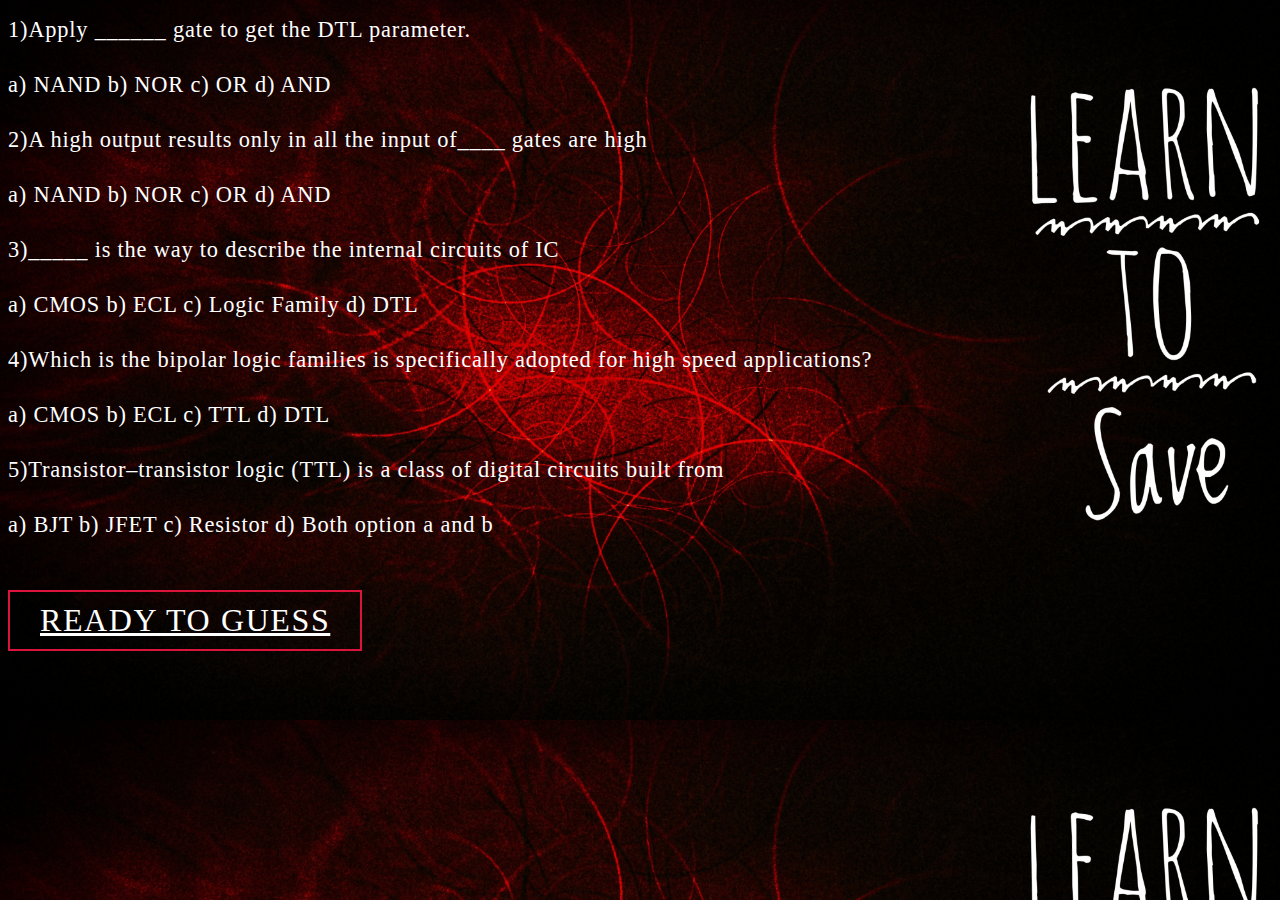
<file: description1.html>
<!DOCTYPE html>
<html>
    <html lang="en">
        <meta charset="UTF-8">
	<meta name="viewport" content="width=device-width, initial-scale=1.0">
	<body>
        <h1>1)Apply ______ gate to get the DTL 
            parameter.
            </h1>
        <h1>a) NAND
            b) NOR
            c) OR
            d) AND
            
            </h1>
        <h1>2)A high output results only in all the input of____ gates are high
            </h1>
            <h1>a) NAND
                b) NOR
                c) OR
                d) AND
                
                </h1>
            <h1>3)_____ is the way to describe the internal circuits of IC</h1>
                <h1>a) CMOS
                    b) ECL
                    c) Logic Family
                    d) DTL
                    </h1>
                <h1>4)Which is the bipolar logic families is 
                    specifically adopted for high speed 
                    applications?</h1>
                    <h1>a) CMOS
                        b) ECL
                        c) TTL
                        d) DTL
                        
                        
                    </h1>
                    <h1>5)Transistor–transistor logic (TTL) is a 
                        class of digital circuits built from</h1>
                    <h1>a) BJT
                        b) JFET 
                        c) Resistor
                        d) Both option a and b
                    </h1>
    
                </span></h1> <a href="game1.html" type="button" class="cta">READY TO GUESS</a>
    </body>
</html>
<style>
    .cta {
display: inline-block;
padding: 10px 30px;
color: white;
background-color: transparent;
border: 2px solid crimson;
font-size: 2rem;
text-transform: uppercase;
letter-spacing: .1rem;
margin-top: 30px;
transition: .3s ease;
transition-property: background-color, color;
margin-right: 30px;

}
.cta:hover {
color: white;
background-color: crimson;
}

    h1 {
color:white;
font-size: 1.4rem;
margin-top: 10px;
line-height: 2.5rem;
font-weight: 300;
letter-spacing: .05rem;
        text-align:left;}
        body{
            background-image: url("description.jpeg");
            background-size: cover;
    	background-position: top center;	position: relative;	z-index: -1}
</style>
</file>
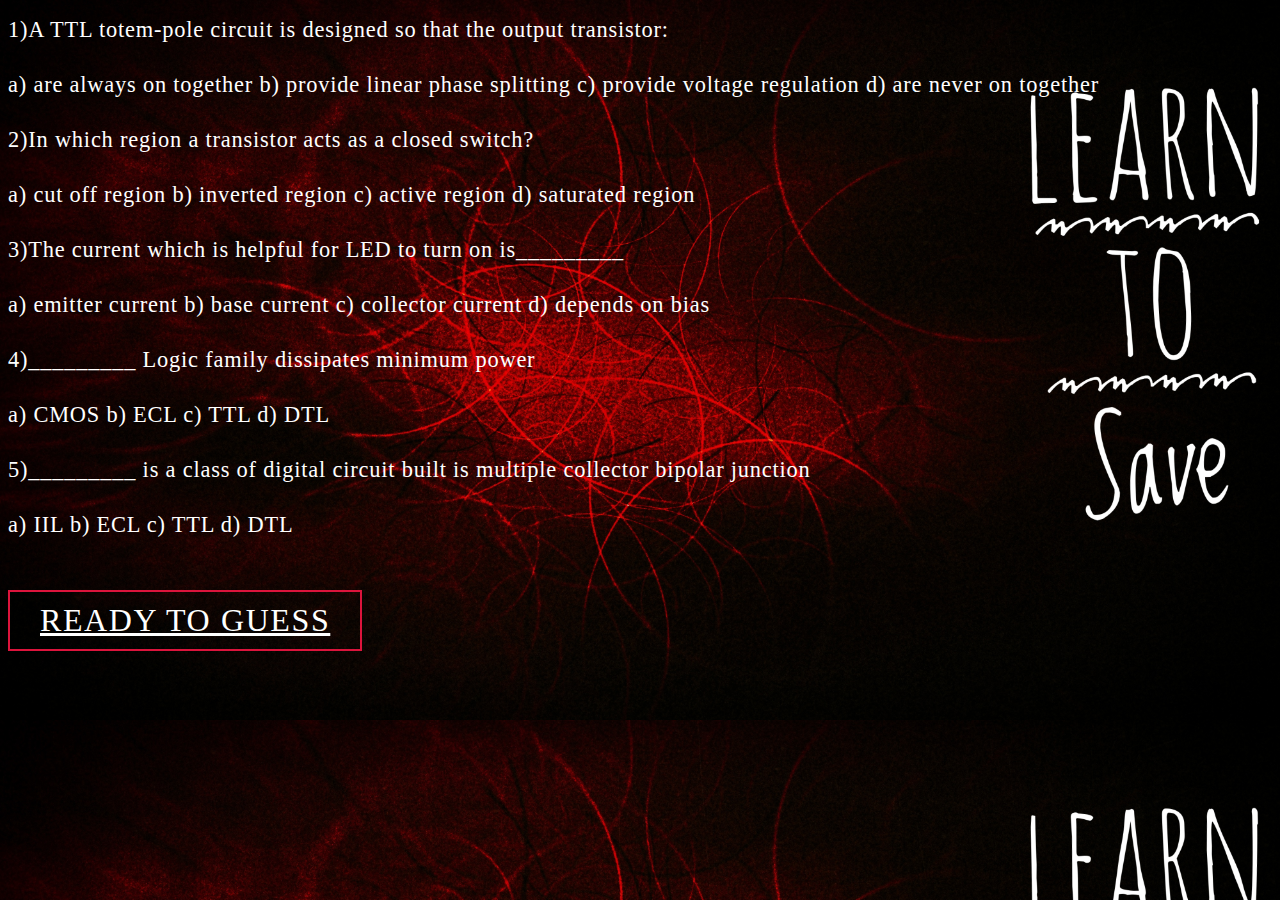
<file: description2.html>
<!DOCTYPE html>
<html>
    <html lang="en">
        <meta charset="UTF-8">
	<meta name="viewport" content="width=device-width, initial-scale=1.0">
	<body>
        <h1>1)A TTL totem-pole circuit is designed so 
            that the output transistor:</h1>
        <h1>a) are always on together
            b) provide linear phase splitting 
            c) provide voltage regulation 
            d) are never on together 
            </h1>
        <h1>2)In which region a transistor acts as a 
            closed switch?
            </h1>
        <h1>a) cut off region
            b) inverted region
            c) active region 
            d) saturated region
            </h1>

        <h1>3)The current which is helpful for LED to 
            turn on is_________
            </h1>
            <h1>a) emitter current
                b) base current
                c) collector current
                d) depends on bias
                
                </h1>
            <h1>4)_________ Logic family dissipates minimum power</h1>
                <h1>a) CMOS
                    b) ECL
                    c) TTL
                    d) DTL
                    </h1>
                <h1>5)_________ is a class of digital circuit built is multiple collector bipolar junction</h1>
                    <h1>a) IIL
                        b) ECL
                        c) TTL
                        d) DTL
                        
                        </h1>
    
                    </span></h1> <a href="game2.html" type="button" class="cta">READY TO GUESS</a> 
    </body>
</html>
<style>
    .cta {
display: inline-block;
padding: 10px 30px;
color: white;
background-color: transparent;
border: 2px solid crimson;
font-size: 2rem;
text-transform: uppercase;
letter-spacing: .1rem;
margin-top: 30px;
transition: .3s ease;
transition-property: background-color, color;
margin-right: 30px;

}
.cta:hover {
color: white;
background-color: crimson;
}
    h1 {
color:white;
font-size: 1.4rem;
margin-top: 10px;
line-height: 2.5rem;
font-weight: 300;
letter-spacing: .05rem;
        text-align:left;}
        body{
            background-image: url("description.jpeg");
            background-size: cover;
    	background-position: top center;	position: relative;	z-index: 1;
        }

</style>
</file>
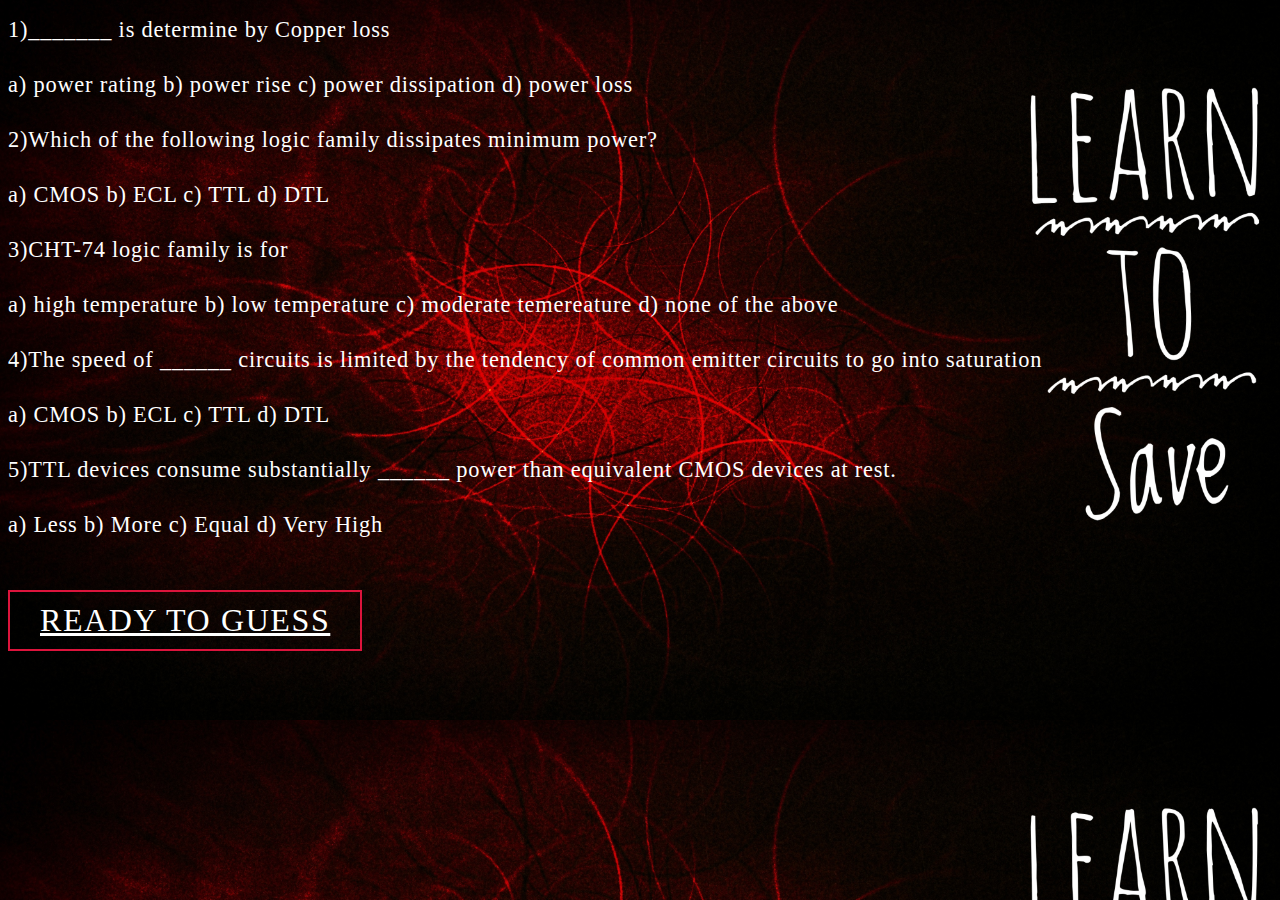
<file: description3.html>
<!DOCTYPE html>
<html>
    <html lang="en">
        <meta charset="UTF-8">
	<meta name="viewport" content="width=device-width, initial-scale=1.0">
	<body>
        <h1> 1)_______ is determine by Copper loss
            </h1>
        <h1> a) power rating
            b) power rise 
            c) power dissipation
            d) power loss
        </h1>
        <h1>2)Which of the following logic family 
            dissipates minimum power?
            
            </h1>
        <h1>a) CMOS
            b) ECL
            c) TTL
            d) DTL
            </h1>
        <h1>3)CHT-74 logic family is for 
            </h1>
            <h1>a) high temperature
            b) low temperature
            c) moderate temereature
            d) none of the above</h1>
            <h1>4)The speed of ______ circuits is limited by 
                the tendency of common emitter circuits 
                to go into saturation</h1>
                <h1>a) CMOS
                    b) ECL
                    c) TTL
                    d) DTL</h1>
                <h1>5)TTL devices consume substantially ______ 
                    power than equivalent CMOS devices at 
                    rest.
                    </h1>
                    <h1>a) Less
                        b) More
                        c) Equal
                        d) Very High
                        </h1>
                    </span></h1> <a href="game3.html" type="button" class="cta">READY TO GUESS</a>
    
 
    </body>
</html>
<style>
    .cta {
display: inline-block;
padding: 10px 30px;
color: white;
background-color: transparent;
border: 2px solid crimson;
font-size: 2rem;
text-transform: uppercase;
letter-spacing: .1rem;
margin-top: 30px;
transition: .3s ease;
transition-property: background-color, color;
margin-right: 30px;

}
.cta:hover {
color: white;
background-color: crimson;
}
    h1 {
color:white;
font-size: 1.4rem;
margin-top: 10px;
line-height: 2.5rem;
font-weight: 300;
letter-spacing: .05rem;
        text-align:left;}
        body{
            background-image: url("description.jpeg");
            background-size: cover;
    	background-position: top center;	position: relative;	z-index: 1;
        }



</style>
</file>
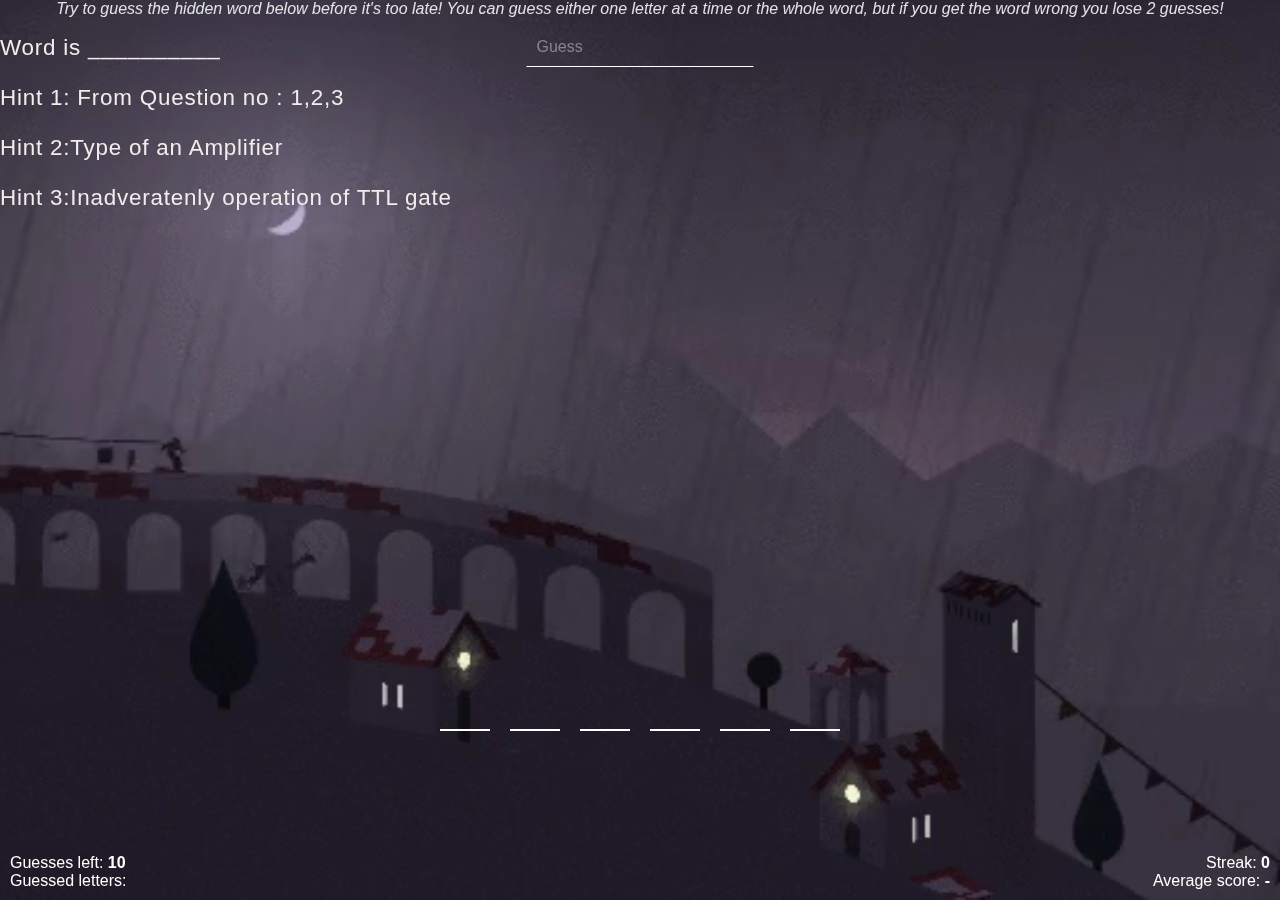
<file: game1.html>
<html>
  <body>
    
    <video autoplay loop class ="video-background" muted>
      <source src="main.mp4" type="video/mp4">
  </video>
  
  </body>
<div class="info">Try to guess the hidden word below before it's too late! You can guess either one letter at a time or the whole word, but if you get the word wrong you lose 2 guesses!</div>

<input type="text" placeholder="Guess">


<button style="display:none;">Play Again</button>
<h1>Word is __________ </h1>
  
    <h1>Hint 1: From Question no : 1,2,3
      </h1>
      <h1>Hint 2:Type of an Amplifier</h1>
      <h1>Hint 3:Inadveratenly operation of TTL gate</h1>
        
<div class="word"></div>
<div class="hangman"></div>
<span style="position:absolute;bottom:10px;left:10px;">
   <div class="guessesLeft">Guesses left: <span class="bold">10</span></div>
   <div class="guessed">Guessed letters: <span class="bold"></span></div>
</span>
<span style="position:absolute;bottom:10px;right:10px;text-align:right;">
   <div>Streak: <span class="streak bold">0</span></div>
   <div>Average score: <span class="score bold">-</span></div>
</span>


</html>
<style type="text/css">
* {
  margin: 0;
}
.cta {
display: inline-block;
padding: 10px 30px;
color: white;
background-color: transparent;
border: 2px solid crimson;
font-size: 2rem;
text-transform: uppercase;
letter-spacing: .1rem;
margin-top: 30px;
transition: .3s ease;
transition-property: background-color, color;
margin-right: 30px;

}
.cta:hover {
color: white;
background-color: crimson;
}

h1 {
color:rgb(243, 236, 236);
font-size: 1.4rem;
margin-top: 10px;
line-height: 2.5rem;
font-weight: 300;
letter-spacing: .05rem;
        text-align:left;}

body {
  transition: .2s background;
  font-family: 'Segoe UI', 'Roboto', arial, sans-serif;
  background:rgba(231, 9, 9, 0.1);
  background: linear-gradient(135deg, rgba(33,34,176,1) 0%, rgba(255,0,53,1) 100%);
  color: white;
  height: 100vh;
}
.video-background
{
    position: absolute;
    right:0;
    bottom: 0;
    min-width: 100%;
    min-height: 100%;
    width: 100%;
    height: auto;
    z-index: -1;

}
.bold {
  font-weight: bold;
}

.info {
  font-style: italic;
  text-align: center;
  color: rgba(255, 255, 255, 0.863);
}

::-webkit-input-placeholder { /* Edge */
  color: rgba(255, 255, 255, 0.4);
}
:-ms-input-placeholder { /* Internet Explorer 10-11 */
  color: rgba(255, 255, 255, 0.4);
}
::placeholder {
  color: rgba(255, 255, 255, 0.4);
}

input, button {
  position: absolute;
  left: 50%;
  transform: translateX(-50%);
  padding: 10px;
  border: none;
  border-bottom: 1px solid white;
  font-size: 1em;
  margin-top: 10px;
  background: none;
  color: white;
}
button {
  background: none;
  border-radius: 4px;
  padding: 10px 16px;
  color: white;
  cursor: pointer;
  border: 3px solid rgba(255, 255, 255, 0.6);
  transition: .2s background;
  text-transform: uppercase;
  font-weight: bold;
}
button:hover {
  background: rgba(255, 255, 255, 0.1);
}
button:active {
  background: rgba(255, 255, 255, 0.3);
}

.word {
  position: absolute;
  top: 80%;
  left: 50%;
  transform: translate(-50%, -50%);
  display: flex;
  max-width: 100vw;
}
.word span {
  border-bottom: 2px solid white;
  padding: 10px; /* not ideal for long words */
  margin: 10px;
  width: 30px;
  text-align: center;
  font-size: 2em;
  text-transform: uppercase;
}

.hangman svg {
  position: absolute;
  top: 50%;
  left: 50%;
  width: 30vw;
  height: 40vh;
  transform: translate(-50%, -50%);
}
.hangman line, .hangman circle {
  stroke: rgb(243, 236, 236);
  stroke-width: 4;
  fill: none;
}

.hangman .draw {
  stroke-dasharray: 1000;
  stroke-dashoffset: 1000;
  animation: dash 2s linear forwards;
}

@keyframes dash {
  to {
    stroke-dashoffset: 0;
  }
}
@media (max-aspect-ratio:16/9)
{
    .video-background
    {
        width:auto;
        height: 100%;
    }
}

</style>
<script types="text/javascript">

var words = [
 'ANALOG',
];
var hangman = [
  {from: [70, 38], to: [72, 46]},
  {from: [70, 38], to: [68, 46]},
  {from: [70, 45], to: [72, 55]},
  {from: [70, 45], to: [68, 55]},
  {from: [70, 35], to: [70, 45]},
  {circle: [70, 30], radius: 2},
  {from: [70, 5], to: [70, 25]},
  {from: [30, 5], to: [70, 5]},
  {from: [30, 95], to: [30, 5]},
  {from: [1, 95], to: [99, 95]}
];

// get stats
var stats = {streak: 0, scores: []};
if (typeof(Storage) !== "undefined") {
  if (localStorage.hangman !== undefined) {
    stats = JSON.parse(localStorage.hangman);
    setScore();
  }
}
var word, currentWord, guessesLeft, guessed;
generateWord();
function generateWord() {
  currentWord = [], guessesLeft = 10, guessed = [];
  document.querySelector('.guessesLeft').querySelector('span').innerHTML = guessesLeft;
  document.querySelector('.guessed').querySelector('span').innerHTML = '';
  document.querySelector('input').style.display = null;
  document.querySelector('button').style.display = 'none';
  document.querySelector('.hangman').innerHTML = '';
  word = words[Math.floor(Math.random() * words.length)];
  console.log(word);
  let html = '';
  for (let i = 0; i < word.length; i++) {
    if (word[i] == ' ') {
      currentWord[i] = word[i];
      html += '<span class="hidden" style="border:none;"></span>';
    } else html += '<span class="hidden"></span>';
  }
  document.querySelector('.word').innerHTML = html;
}

// check input
document.querySelector('input').addEventListener('change', function() {
  if (this.value !== "" && this.value !== " ") {
    if (this.value.length > 1) {
      if (this.value.length !== word.length) alert('Your guess is not the same length as the word!');
      else if (this.value == word) {
        for (let i = 0; i < word.length; i++) {
          document.querySelector('.word').querySelectorAll('span')[i].innerHTML = word[i];
        }
        finish();
      }
      else {
        drawHangman();
        drawHangman();
        fadeColor('#ff2929');
      }
    } else if (this.value.match(/^[A-Za-z]+$/)) {
      let alreadyGuessed = false;
      for (let i = 0; i < guessed.length; i++) {
        if (guessed[i] === this.value.toLowerCase()) {
          alreadyGuessed = true;
          break;
        }
      }
      if (!alreadyGuessed) {
        guessed.push(this.value.toLowerCase());
        let wordHasLetter = false;
        for (let i = 0; i < word.length; i++) {
          if (word[i] === this.value.toLowerCase()) {
            wordHasLetter = true;
            document.querySelector('.word').querySelectorAll('span')[i].innerHTML = word[i];
            currentWord[i] = word[i];
          }
        }
        if (!wordHasLetter) {
          fadeColor('#ff2929');
          drawHangman();
          let guessedElem = document.querySelector('.guessed').querySelector('span');
          if (guessedElem.innerHTML == '') guessedElem.innerHTML = this.value.toUpperCase();
          else guessedElem.innerHTML += ', ' + this.value.toUpperCase();
        } else fadeColor('#35c435');
      } else alert('You have already guessed that letter!');
      if (currentWord.join('') === word) finish();
    } else alert('Please guess letters only');
    this.value = '';
    if (guessesLeft <= 0) {
      guessesLeft = 0;
      for (let i = 0; i < word.length; i++) {
        if (document.querySelector('.word').querySelectorAll('span')[i].innerHTML == '') {
          document.querySelector('.word').querySelectorAll('span')[i].style.color = 'red';
          document.querySelector('.word').querySelectorAll('span')[i].innerHTML = word[i];
        }
      }
      // fadeColor('#ff2929');
      alert('You lost!');
      document.querySelector('input').style.display = 'none';
      document.querySelector('button').style.display = null;
      stats.streak = 0;
      stats.scores.push(0);
      setScore();
    }
    document.querySelector('.guessesLeft').querySelector('span').innerHTML = guessesLeft;
  }
});
function fadeColor(color) {
  document.body.style.background = color;
  setTimeout(function() {
    document.body.style.background = null;
  }, 200);
}

function finish() {
  var wrongGuesses = (10 - guessesLeft);
  // var rightGuesses = guessed.length - wrongGuesses;
  var rightGuesses = word.length;
  let score = Math.floor((rightGuesses / (wrongGuesses + rightGuesses)) * 100) || 100;
  alert('Congratulations! Score: ' + score + '%');
  stats.streak++;
  stats.scores.push(score);
  setScore();
  
  fadeColor('lightblue');
  document.querySelector('input').style.display = 'none';
  document.querySelector('button').style.display = null;
}

// play again
document.querySelector('button').addEventListener('click', generateWord);

function setScore() {
  let score = '-';
  for (let i = 0; i < stats.scores.length; i++) {
    if (score == '-') score = 0;
    score += stats.scores[i];
  }
  if (score !== '-') score = Math.floor(score / stats.scores.length) + '%';
  document.querySelector('.streak').innerHTML = stats.streak;
  document.querySelector('.score').innerHTML = score;
  localStorage.hangman = JSON.stringify(stats);
}

function drawHangman() {
  guessesLeft--;
  let part = hangman[guessesLeft];
  
  let hangmanLines = document.querySelector('.hangman').querySelectorAll('svg');
  for (let i = 0; i < hangmanLines.length; i++) {
    hangmanLines[i].children[0].classList.remove('draw');
  }
  
  let svg;  
  if (part.circle == undefined) {
    svg = '<svg><line class="draw" x1="' + part.from[0] + '%" y1="' + part.from[1] + '%" x2="' + part.to[0] + '%" y2="' + part.to[1] + '%"/></svg>';
  } else {
    svg = '<svg><circle class="draw" cx="' + part.circle[0] + '%" cy="' + part.circle[1] + '%" r="' + part.radius + '%"/></svg>';
  }
  
  document.querySelector('.hangman').innerHTML += svg;
}
</script>
</file>
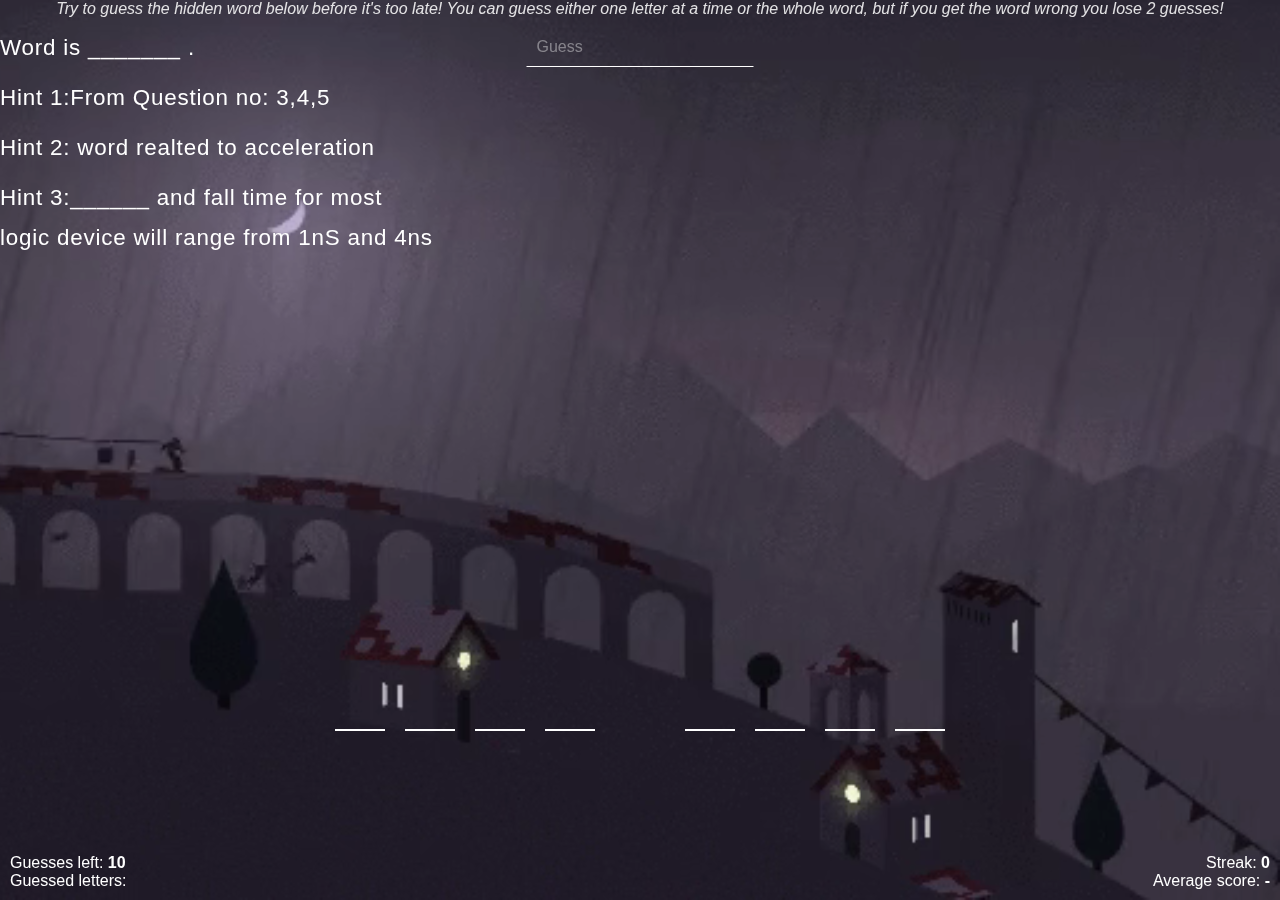
<file: game2.html>
<html>
  <body>
    <video autoplay loop class ="video-background" muted>
      <source src="main.mp4" type="video/mp4">
  </video>
  
  </body>
<div class="info">Try to guess the hidden word below before it's too late! You can guess either one letter at a time or the whole word, but if you get the word wrong you lose 2 guesses!</div>
<input type="text" placeholder="Guess">
<button style="display:none;">Play Again</button>
<h1>Word is _______ .</h1>
  <h1>Hint 1:From Question no: 3,4,5
    </h1>
    <h1>Hint 2: word realted to acceleration
      </h1>
      <h1>Hint 3:______ and fall time for most<br> logic device will range from 1nS and 4ns </h1>
        
<div class="word"></div>
<div class="hangman"></div>
<span style="position:absolute;bottom:10px;left:10px;">
   <div class="guessesLeft">Guesses left: <span class="bold">10</span></div>
   <div class="guessed">Guessed letters: <span class="bold"></span></div>
</span>
<span style="position:absolute;bottom:10px;right:10px;text-align:right;">
   <div>Streak: <span class="streak bold">0</span></div>
   <div>Average score: <span class="score bold">-</span></div>
</span>



</html>
<style type="text/css">
* {
  margin: 0;
}
.cta {
display: inline-block;
padding: 10px 30px;
color: white;
background-color: transparent;
border: 2px solid crimson;
font-size: 2rem;
text-transform: uppercase;
letter-spacing: .1rem;
margin-top: 30px;
transition: .3s ease;
transition-property: background-color, color;
margin-right: 30px;

}
.cta:hover {
color: white;
background-color: crimson;
}
h1 {
color:white;
font-size: 1.4rem;
margin-top: 10px;
line-height: 2.5rem;
font-weight: 300;
letter-spacing: .05rem;
        text-align:left;}
body {
  transition: .2s background;
  font-family: 'Segoe UI', 'Roboto', arial, sans-serif;
  background:rgba(231, 9, 9, 0.1);
  background: linear-gradient(135deg, rgba(33,34,176,1) 0%, rgba(255,0,53,1) 100%);
  color: white;
  height: 100vh;
}
.video-background
{
    position: absolute;
    right:0;
    bottom: 0;
    min-width: 100%;
    min-height: 100%;
    width: 100%;
    height: auto;
    z-index: -1;

}
.bold {
  font-weight: bold;
}

.info {
  font-style: italic;
  text-align: center;
  color: rgba(255, 255, 255, 0.863);
}

::-webkit-input-placeholder { /* Edge */
  color: rgba(255, 255, 255, 0.4);
}
:-ms-input-placeholder { /* Internet Explorer 10-11 */
  color: rgba(255, 255, 255, 0.4);
}
::placeholder {
  color: rgba(255, 255, 255, 0.4);
}

input, button {
  position: absolute;
  left: 50%;
  transform: translateX(-50%);
  padding: 10px;
  border: none;
  border-bottom: 1px solid white;
  font-size: 1em;
  margin-top: 10px;
  background: none;
  color: white;
}
button {
  background: none;
  border-radius: 4px;
  padding: 10px 16px;
  color: white;
  cursor: pointer;
  border: 3px solid rgba(255, 255, 255, 0.6);
  transition: .2s background;
  text-transform: uppercase;
  font-weight: bold;
}
button:hover {
  background: rgba(255, 255, 255, 0.1);
}
button:active {
  background: rgba(255, 255, 255, 0.3);
}

.word {
  position: absolute;
  top: 80%;
  left: 50%;
  transform: translate(-50%, -50%);
  display: flex;
  max-width: 100vw;
}
.word span {
  border-bottom: 2px solid white;
  padding: 10px; /* not ideal for long words */
  margin: 10px;
  width: 30px;
  text-align: center;
  font-size: 2em;
  text-transform: uppercase;
}

.hangman svg {
  position: absolute;
  top: 50%;
  left: 50%;
  width: 30vw;
  height: 40vh;
  transform: translate(-50%, -50%);
}
.hangman line, .hangman circle {
  stroke: rgb(243, 236, 236);
  stroke-width: 4;
  fill: none;
}

.hangman .draw {
  stroke-dasharray: 1000;
  stroke-dashoffset: 1000;
  animation: dash 2s linear forwards;
}

@keyframes dash {
  to {
    stroke-dashoffset: 0;
  }
}
@media (max-aspect-ratio:16/9)
{
    .video-background
    {
        width:auto;
        height: 100%;
    }
}

</style>
<script types="text/javascript">
var words = [
 'RISE TIME',

 
];
var hangman = [
  {from: [70, 38], to: [72, 46]},
  {from: [70, 38], to: [68, 46]},
  {from: [70, 45], to: [72, 55]},
  {from: [70, 45], to: [68, 55]},
  {from: [70, 35], to: [70, 45]},
  {circle: [70, 30], radius: 2},
  {from: [70, 5], to: [70, 25]},
  {from: [30, 5], to: [70, 5]},
  {from: [30, 95], to: [30, 5]},
  {from: [1, 95], to: [99, 95]}
];

// get stats
var stats = {streak: 0, scores: []};
if (typeof(Storage) !== "undefined") {
  if (localStorage.hangman !== undefined) {
    stats = JSON.parse(localStorage.hangman);
    setScore();
  }
}
var word, currentWord, guessesLeft, guessed;
generateWord();
function generateWord() {
  currentWord = [], guessesLeft = 10, guessed = [];
  document.querySelector('.guessesLeft').querySelector('span').innerHTML = guessesLeft;
  document.querySelector('.guessed').querySelector('span').innerHTML = '';
  document.querySelector('input').style.display = null;
  document.querySelector('button').style.display = 'none';
  document.querySelector('.hangman').innerHTML = '';
  word = words[Math.floor(Math.random() * words.length)];
  console.log(word);
  let html = '';
  for (let i = 0; i < word.length; i++) {
    if (word[i] == ' ') {
      currentWord[i] = word[i];
      html += '<span class="hidden" style="border:none;"></span>';
    } else html += '<span class="hidden"></span>';
  }
  document.querySelector('.word').innerHTML = html;
}

// check input
document.querySelector('input').addEventListener('change', function() {
  if (this.value !== "" && this.value !== " ") {
    if (this.value.length > 1) {
      if (this.value.length !== word.length) alert('Your guess is not the same length as the word!');
      else if (this.value == word) {
        for (let i = 0; i < word.length; i++) {
          document.querySelector('.word').querySelectorAll('span')[i].innerHTML = word[i];
        }
        finish();
      }
      else {
        drawHangman();
        drawHangman();
        fadeColor('#ff2929');
      }
    } else if (this.value.match(/^[A-Za-z]+$/)) {
      let alreadyGuessed = false;
      for (let i = 0; i < guessed.length; i++) {
        if (guessed[i] === this.value.toLowerCase()) {
          alreadyGuessed = true;
          break;
        }
      }
      if (!alreadyGuessed) {
        guessed.push(this.value.toLowerCase());
        let wordHasLetter = false;
        for (let i = 0; i < word.length; i++) {
          if (word[i] === this.value.toLowerCase()) {
            wordHasLetter = true;
            document.querySelector('.word').querySelectorAll('span')[i].innerHTML = word[i];
            currentWord[i] = word[i];
          }
        }
        if (!wordHasLetter) {
          fadeColor('#ff2929');
          drawHangman();
          let guessedElem = document.querySelector('.guessed').querySelector('span');
          if (guessedElem.innerHTML == '') guessedElem.innerHTML = this.value.toUpperCase();
          else guessedElem.innerHTML += ', ' + this.value.toUpperCase();
        } else fadeColor('#35c435');
      } else alert('You have already guessed that letter!');
      if (currentWord.join('') === word) finish();
    } else alert('Please guess letters only');
    this.value = '';
    if (guessesLeft <= 0) {
      guessesLeft = 0;
      for (let i = 0; i < word.length; i++) {
        if (document.querySelector('.word').querySelectorAll('span')[i].innerHTML == '') {
          document.querySelector('.word').querySelectorAll('span')[i].style.color = 'red';
          document.querySelector('.word').querySelectorAll('span')[i].innerHTML = word[i];
        }
      }
      // fadeColor('#ff2929');
      alert('You lost!');
      document.querySelector('input').style.display = 'none';
      document.querySelector('button').style.display = null;
      stats.streak = 0;
      stats.scores.push(0);
      setScore();
    }
    document.querySelector('.guessesLeft').querySelector('span').innerHTML = guessesLeft;
  }
});
function fadeColor(color) {
  document.body.style.background = color;
  setTimeout(function() {
    document.body.style.background = null;
  }, 200);
}

function finish() {
  var wrongGuesses = (10 - guessesLeft);
  // var rightGuesses = guessed.length - wrongGuesses;
  var rightGuesses = word.length;
  let score = Math.floor((rightGuesses / (wrongGuesses + rightGuesses)) * 100) || 100;
  alert('Congratulations! Score: ' + score + '%');
  stats.streak++;
  stats.scores.push(score);
  setScore();
  
  fadeColor('lightblue');
  document.querySelector('input').style.display = 'none';
  document.querySelector('button').style.display = null;
}

// play again
document.querySelector('button').addEventListener('click', generateWord);

function setScore() {
  let score = '-';
  for (let i = 0; i < stats.scores.length; i++) {
    if (score == '-') score = 0;
    score += stats.scores[i];
  }
  if (score !== '-') score = Math.floor(score / stats.scores.length) + '%';
  document.querySelector('.streak').innerHTML = stats.streak;
  document.querySelector('.score').innerHTML = score;
  localStorage.hangman = JSON.stringify(stats);
}

function drawHangman() {
  guessesLeft--;
  let part = hangman[guessesLeft];
  
  let hangmanLines = document.querySelector('.hangman').querySelectorAll('svg');
  for (let i = 0; i < hangmanLines.length; i++) {
    hangmanLines[i].children[0].classList.remove('draw');
  }
  
  let svg;  
  if (part.circle == undefined) {
    svg = '<svg><line class="draw" x1="' + part.from[0] + '%" y1="' + part.from[1] + '%" x2="' + part.to[0] + '%" y2="' + part.to[1] + '%"/></svg>';
  } else {
    svg = '<svg><circle class="draw" cx="' + part.circle[0] + '%" cy="' + part.circle[1] + '%" r="' + part.radius + '%"/></svg>';
  }
  
  document.querySelector('.hangman').innerHTML += svg;
}
</script>
</file>
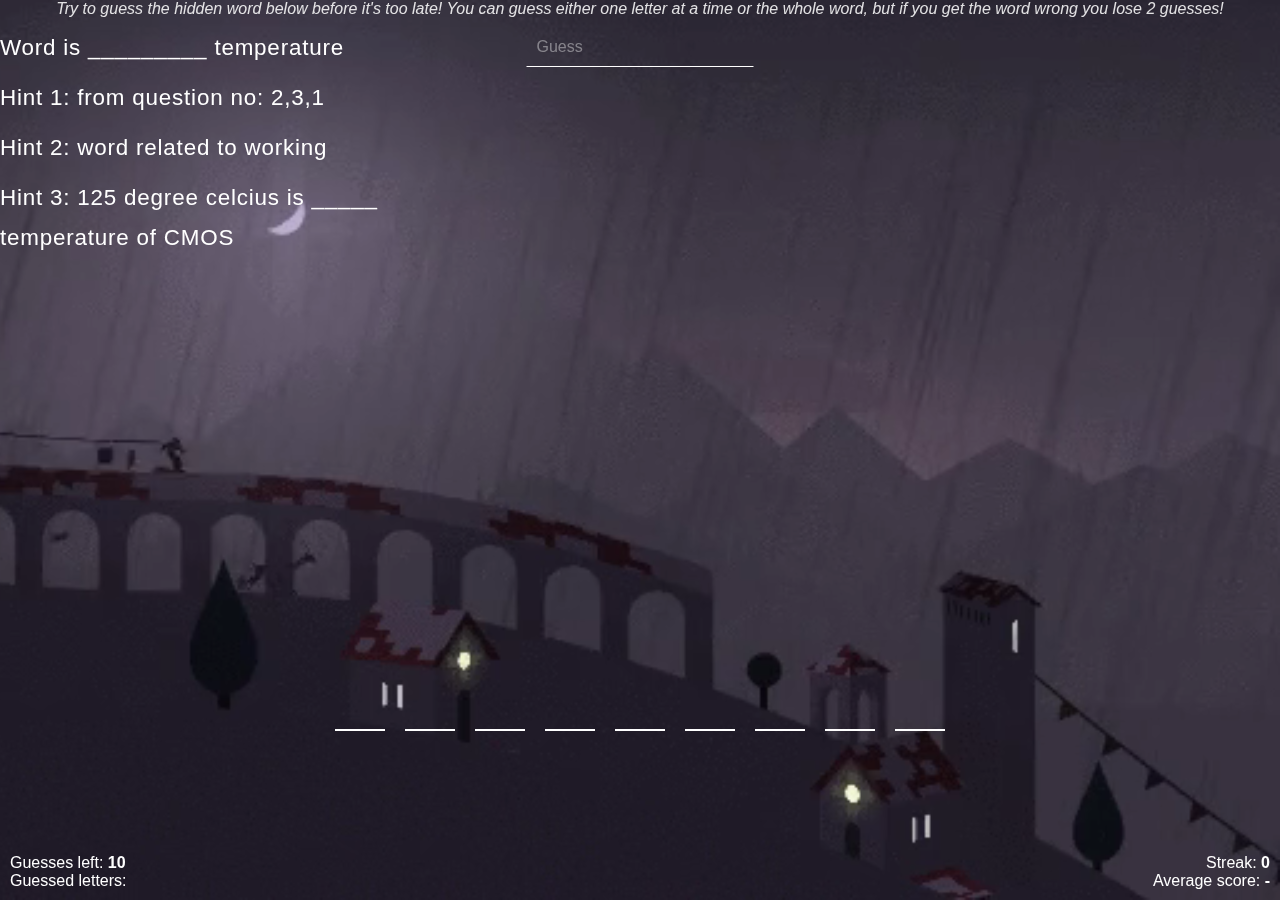
<file: game3.html>
<html>
  <body>
    <video autoplay loop class ="video-background" muted>
      <source src="main.mp4" type="video/mp4">
  </video>
  
  </body>
<div class="info">Try to guess the hidden word below before it's too late! You can guess either one letter at a time or the whole word, but if you get the word wrong you lose 2 guesses!</div>
<input type="text" placeholder="Guess">
<button style="display:none;">Play Again</button>
<h1>Word is _________ temperature
  </h1>
  <h1>Hint 1: from question no: 2,3,1
  </h1>
  <h1>Hint 2: word related to working
    </h1>
    <h1>Hint 3: 125 degree celcius is _____<br>temperature of CMOS</h1>
      



<div class="word"></div>
<div class="hangman"></div>
<span style="position:absolute;bottom:10px;left:10px;">
   <div class="guessesLeft">Guesses left: <span class="bold">10</span></div>
   <div class="guessed">Guessed letters: <span class="bold"></span></div>
</span>
<span style="position:absolute;bottom:10px;right:10px;text-align:right;">
   <div>Streak: <span class="streak bold">0</span></div>
   <div>Average score: <span class="score bold">-</span></div>
</span>



</html>
<style type="text/css">
* {
  margin: 0;
}
.cta {
display: inline-block;
padding: 10px 30px;
color: white;
background-color: transparent;
border: 2px solid crimson;
font-size: 2rem;
text-transform: uppercase;
letter-spacing: .1rem;
margin-top: 30px;
transition: .3s ease;
transition-property: background-color, color;
margin-right: 30px;

}
.cta:hover {
color: white;
background-color: crimson;
}

body {
  transition: .2s background;
  font-family: 'Segoe UI', 'Roboto', arial, sans-serif;
  background:rgba(231, 9, 9, 0.1);
  background: linear-gradient(135deg, rgba(33,34,176,1) 0%, rgba(255,0,53,1) 100%);
  color: white;
  height: 100vh;
}
.video-background
{
    position: absolute;
    right:0;
    bottom: 0;
    min-width: 100%;
    min-height: 100%;
    width: 100%;
    height: auto;
    z-index: -1;

}
.bold {
  font-weight: bold;
}

.info {
  font-style: italic;
  text-align: center;
  color: rgba(255, 255, 255, 0.863);
}

::-webkit-input-placeholder { /* Edge */
  color: rgba(255, 255, 255, 0.4);
}
:-ms-input-placeholder { /* Internet Explorer 10-11 */
  color: rgba(255, 255, 255, 0.4);
}
::placeholder {
  color: rgba(255, 255, 255, 0.4);
}

input, button {
  position: absolute;
  left: 50%;
  transform: translateX(-50%);
  padding: 10px;
  border: none;
  border-bottom: 1px solid white;
  font-size: 1em;
  margin-top: 10px;
  background: none;
  color: white;
}
button {
  background: none;
  border-radius: 4px;
  padding: 10px 16px;
  color: white;
  cursor: pointer;
  border: 3px solid rgba(255, 255, 255, 0.6);
  transition: .2s background;
  text-transform: uppercase;
  font-weight: bold;
}
button:hover {
  background: rgba(255, 255, 255, 0.1);
}
button:active {
  background: rgba(255, 255, 255, 0.3);
}

.word {
  position: absolute;
  top: 80%;
  left: 50%;
  transform: translate(-50%, -50%);
  display: flex;
  max-width: 100vw;
}
.word span {
  border-bottom: 2px solid white;
  padding: 10px; /* not ideal for long words */
  margin: 10px;
  width: 30px;
  text-align: center;
  font-size: 2em;
  text-transform: uppercase;
}

.hangman svg {
  position: absolute;
  top: 50%;
  left: 50%;
  width: 30vw;
  height: 40vh;
  transform: translate(-50%, -50%);
}
.hangman line, .hangman circle {
  stroke: rgb(243, 236, 236);
  stroke-width: 4;
  fill: none;
}

.hangman .draw {
  stroke-dasharray: 1000;
  stroke-dashoffset: 1000;
  animation: dash 2s linear forwards;
}

@keyframes dash {
  to {
    stroke-dashoffset: 0;
  }
}
@media (max-aspect-ratio:16/9)
{
    .video-background
    {
        width:auto;
        height: 100%;
    }
}
h1 {
color:white;
font-size: 1.4rem;
margin-top: 10px;
line-height: 2.5rem;
font-weight: 300;
letter-spacing: .05rem;
        text-align:left;}

</style>
<script types="text/javascript">
var words = [
  'OPERATING',
  
 

 
];
var hangman = [
  {from: [70, 38], to: [72, 46]},
  {from: [70, 38], to: [68, 46]},
  {from: [70, 45], to: [72, 55]},
  {from: [70, 45], to: [68, 55]},
  {from: [70, 35], to: [70, 45]},
  {circle: [70, 30], radius: 2},
  {from: [70, 5], to: [70, 25]},
  {from: [30, 5], to: [70, 5]},
  {from: [30, 95], to: [30, 5]},
  {from: [1, 95], to: [99, 95]}
];

// get stats
var stats = {streak: 0, scores: []};
if (typeof(Storage) !== "undefined") {
  if (localStorage.hangman !== undefined) {
    stats = JSON.parse(localStorage.hangman);
    setScore();
  }
}
var word, currentWord, guessesLeft, guessed;
generateWord();
function generateWord() {
  currentWord = [], guessesLeft = 10, guessed = [];
  document.querySelector('.guessesLeft').querySelector('span').innerHTML = guessesLeft;
  document.querySelector('.guessed').querySelector('span').innerHTML = '';
  document.querySelector('input').style.display = null;
  document.querySelector('button').style.display = 'none';
  document.querySelector('.hangman').innerHTML = '';
  word = words[Math.floor(Math.random() * words.length)];
  console.log(word);
  let html = '';
  for (let i = 0; i < word.length; i++) {
    if (word[i] == ' ') {
      currentWord[i] = word[i];
      html += '<span class="hidden" style="border:none;"></span>';
    } else html += '<span class="hidden"></span>';
  }
  document.querySelector('.word').innerHTML = html;
}

// check input
document.querySelector('input').addEventListener('change', function() {
  if (this.value !== "" && this.value !== " ") {
    if (this.value.length > 1) {
      if (this.value.length !== word.length) alert('Your guess is not the same length as the word!');
      else if (this.value == word) {
        for (let i = 0; i < word.length; i++) {
          document.querySelector('.word').querySelectorAll('span')[i].innerHTML = word[i];
        }
        finish();
      }
      else {
        drawHangman();
        drawHangman();
        fadeColor('#ff2929');
      }
    } else if (this.value.match(/^[A-Za-z]+$/)) {
      let alreadyGuessed = false;
      for (let i = 0; i < guessed.length; i++) {
        if (guessed[i] === this.value.toLowerCase()) {
          alreadyGuessed = true;
          break;
        }
      }
      if (!alreadyGuessed) {
        guessed.push(this.value.toLowerCase());
        let wordHasLetter = false;
        for (let i = 0; i < word.length; i++) {
          if (word[i] === this.value.toLowerCase()) {
            wordHasLetter = true;
            document.querySelector('.word').querySelectorAll('span')[i].innerHTML = word[i];
            currentWord[i] = word[i];
          }
        }
        if (!wordHasLetter) {
          fadeColor('#ff2929');
          drawHangman();
          let guessedElem = document.querySelector('.guessed').querySelector('span');
          if (guessedElem.innerHTML == '') guessedElem.innerHTML = this.value.toUpperCase();
          else guessedElem.innerHTML += ', ' + this.value.toUpperCase();
        } else fadeColor('#35c435');
      } else alert('You have already guessed that letter!');
      if (currentWord.join('') === word) finish();
    } else alert('Please guess letters only');
    this.value = '';
    if (guessesLeft <= 0) {
      guessesLeft = 0;
      for (let i = 0; i < word.length; i++) {
        if (document.querySelector('.word').querySelectorAll('span')[i].innerHTML == '') {
          document.querySelector('.word').querySelectorAll('span')[i].style.color = 'red';
          document.querySelector('.word').querySelectorAll('span')[i].innerHTML = word[i];
        }
      }
      // fadeColor('#ff2929');
      alert('You lost!');
      document.querySelector('input').style.display = 'none';
      document.querySelector('button').style.display = null;
      stats.streak = 0;
      stats.scores.push(0);
      setScore();
    }
    document.querySelector('.guessesLeft').querySelector('span').innerHTML = guessesLeft;
  }
});
function fadeColor(color) {
  document.body.style.background = color;
  setTimeout(function() {
    document.body.style.background = null;
  }, 200);
}

function finish() {
  var wrongGuesses = (10 - guessesLeft);
  // var rightGuesses = guessed.length - wrongGuesses;
  var rightGuesses = word.length;
  let score = Math.floor((rightGuesses / (wrongGuesses + rightGuesses)) * 100) || 100;
  alert('Congratulations! Score: ' + score + '%');
  stats.streak++;
  stats.scores.push(score);
  setScore();
  
  fadeColor('lightblue');
  document.querySelector('input').style.display = 'none';
  document.querySelector('button').style.display = null;
}

// play again
document.querySelector('button').addEventListener('click', generateWord);

function setScore() {
  let score = '-';
  for (let i = 0; i < stats.scores.length; i++) {
    if (score == '-') score = 0;
    score += stats.scores[i];
  }
  if (score !== '-') score = Math.floor(score / stats.scores.length) + '%';
  document.querySelector('.streak').innerHTML = stats.streak;
  document.querySelector('.score').innerHTML = score;
  localStorage.hangman = JSON.stringify(stats);
}

function drawHangman() {
  guessesLeft--;
  let part = hangman[guessesLeft];
  
  let hangmanLines = document.querySelector('.hangman').querySelectorAll('svg');
  for (let i = 0; i < hangmanLines.length; i++) {
    hangmanLines[i].children[0].classList.remove('draw');
  }
  
  let svg;  
  if (part.circle == undefined) {
    svg = '<svg><line class="draw" x1="' + part.from[0] + '%" y1="' + part.from[1] + '%" x2="' + part.to[0] + '%" y2="' + part.to[1] + '%"/></svg>';
  } else {
    svg = '<svg><circle class="draw" cx="' + part.circle[0] + '%" cy="' + part.circle[1] + '%" r="' + part.radius + '%"/></svg>';
  }
  
  document.querySelector('.hangman').innerHTML += svg;
}
</script>
</file>
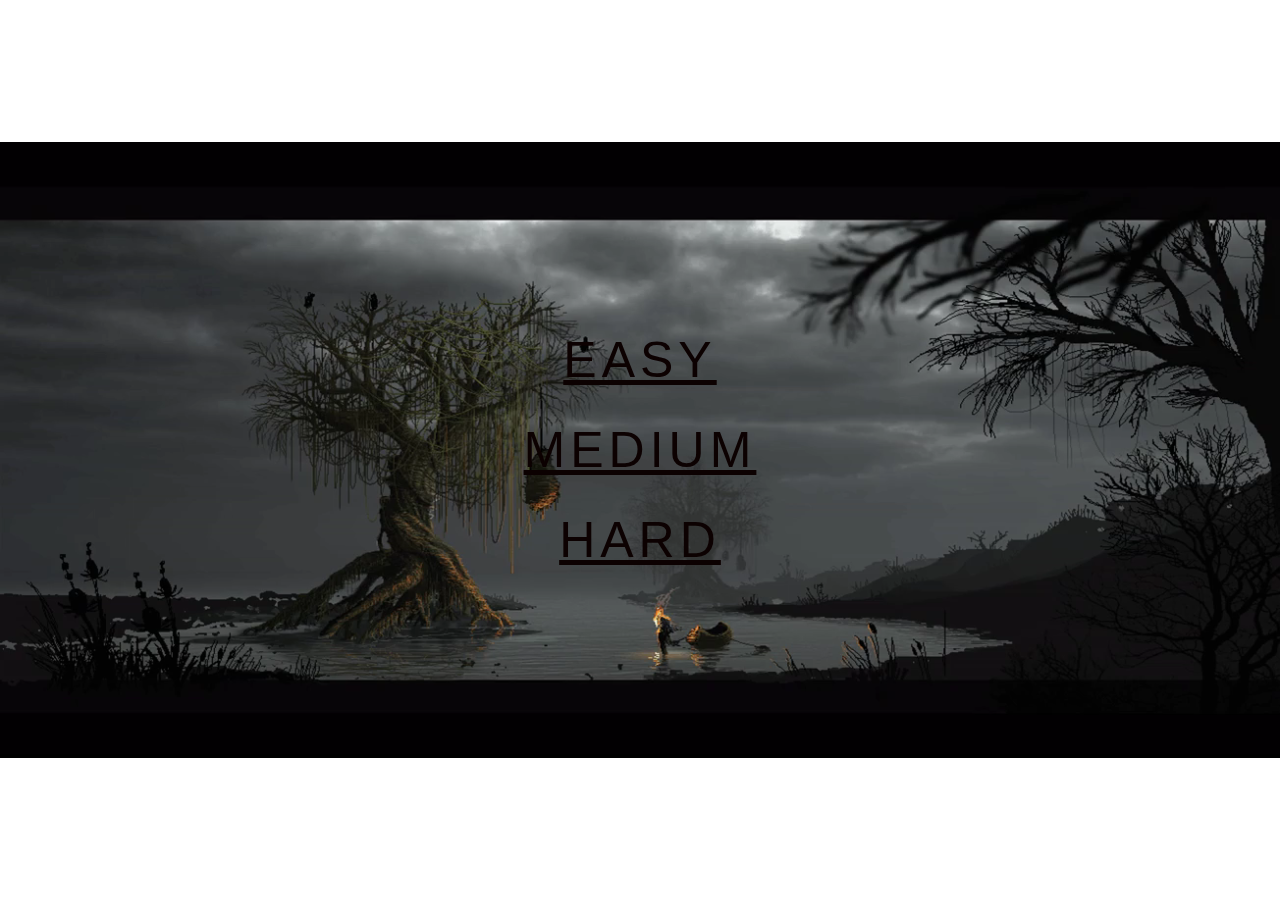
<file: selection.html>
<Html>
  <head>
    <meta charset="UTF-8">
	<meta name="viewport" content="width=device-width, initial-scale=1.0">
  </head>

<body>
    <div class="hero container"></div>
</span></h1> <a href="description1.html" type="button1" class="cta1">EASY</a>
</span></h1> <a href="description2.html" type="button2" class="cta2">MEDIUM</a>
</span></h1> <a href="description3.html" type="button3" class="cta3">HARD</a>
</div>
<video autoplay loop class ="video-background" muted>
    <source src="Xjb6.mp4" type="video/mp4">
</video>
</body>
</Html>
<style type="text/css">
    
    *{	padding: 0;	margin: 0;	box-sizing: border-box;
}
html {
font-size: 50px;
font-family: 'Montserrat',
sans-serif;
scroll-behavior: smooth;
}
.cta1{
display: inline-block;
padding: 10px 30px;
color: rgb(12, 1, 1);
background-color: transparent;
border: white solid crimson;
font-size: 1rem;
text-transform: uppercase;
letter-spacing: .1rem;
margin-top: 30px;
transition: .3s ease;
transition-property: background-color, color;
margin: 0;
  position: absolute;
  top: 40%;
  left: 50%;
  -ms-transform: translate(-50%, -50%);
  transform: translate(-50%, -50%);


}
.cta2{
display: inline-block;
padding: 10px 30px;
color: rgb(12, 1, 1);
background-color: transparent;
border: white solid crimson;
font-size: 1rem;
text-transform: uppercase;
letter-spacing: .1rem;
margin-top: 30px;
transition: .3s ease;
transition-property: background-color, color;
margin: 0;
  position: absolute;
  top: 50%;
  left: 50%;
  -ms-transform: translate(-50%, -50%);
  transform: translate(-50%, -50%);
}
.cta3{
display: inline-block;
padding: 10px 30px;
color: rgb(12, 1, 1);
background-color: transparent;
border: white solid crimson;
font-size: 1rem;
text-transform: uppercase;
letter-spacing: .1rem;
margin-top: 30px;
transition: .3s ease;
transition-property: background-color, color;
margin: 0;
  position: absolute;
  top: 60%;
  left: 50%;
  -ms-transform: translate(-50%, -50%);
  transform: translate(-50%, -50%);
}


 
    


.cta1:hover {
color: white;
background-color: rgb(8, 0, 2);
}
.cta2:hover {
color: white;
background-color: rgb(19, 2, 5);
}
.cta3:hover {
color: white;
background-color: rgb(12, 1, 3);
}
.video-background
{
    position: absolute;
    right:0;
    bottom: 0;
    min-width: 100%;
    min-height: 100%;
    width: 100%;
    height: auto;
    z-index: -1;

}


</style>
</file>
